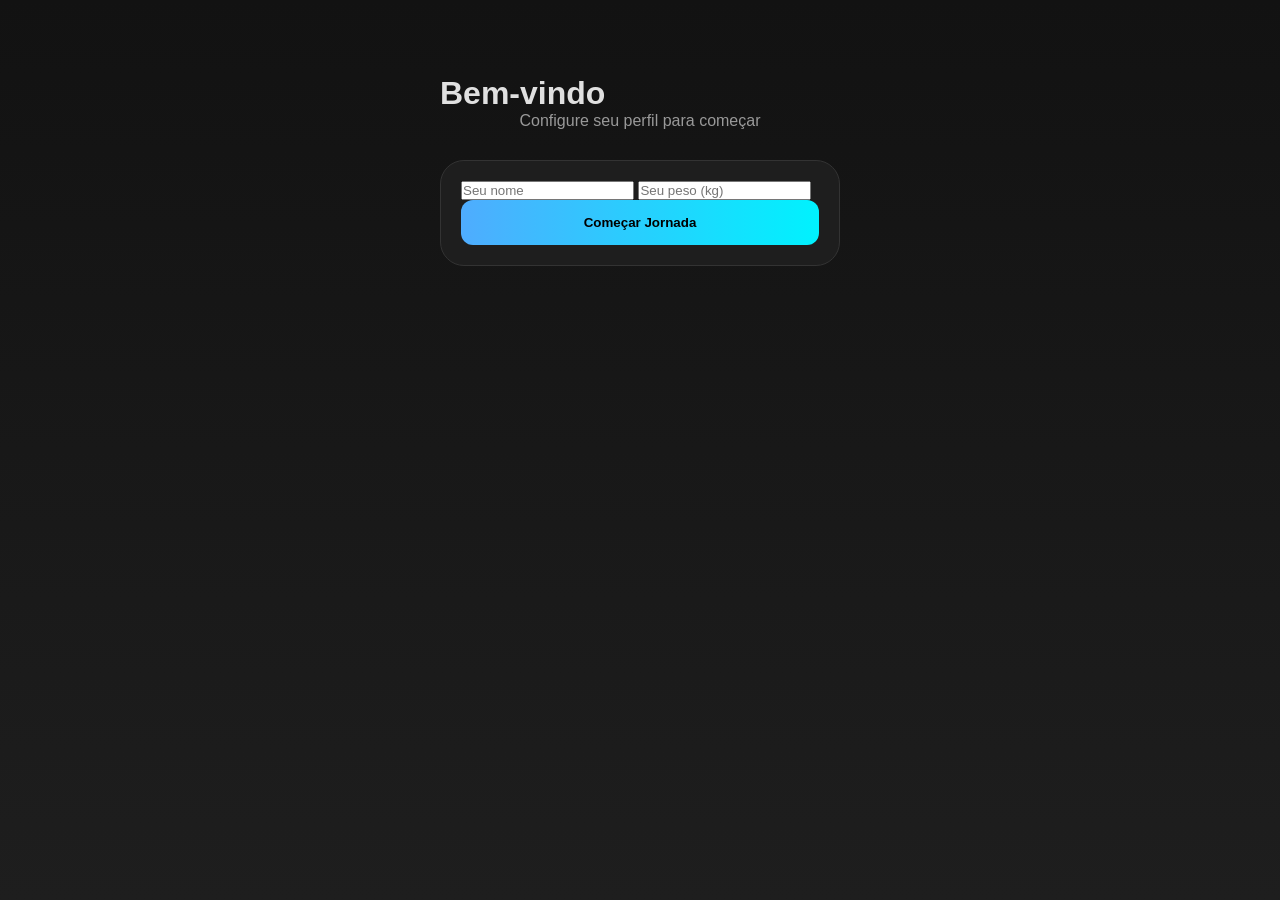
<file: index.html>
<!DOCTYPE html>
<html lang="pt-br">
<head>
    <meta charset="UTF-8">
    <meta name="viewport" content="width=device-width, initial-scale=1.0">
    <title>Saúde Academia - Entrar</title>
    <link rel="stylesheet" href="style.css">
</head>
<body>
    <div class="container">
        <h1 style="margin-top: 50px;">Bem-vindo</h1>
        <p style="text-align:center; color:#999; margin-bottom:30px;">Configure seu perfil para começar</p>
        
        <div class="card">
            <input type="text" id="nome" placeholder="Seu nome">
            <input type="number" id="peso" placeholder="Seu peso (kg)">
            <button class="btn-primary" style="width:100%; padding:15px;" onclick="configurarPerfil()">Começar Jornada</button>
        </div>
    </div>
    <script src="script.js"></script>
</body>
</html>
</file>
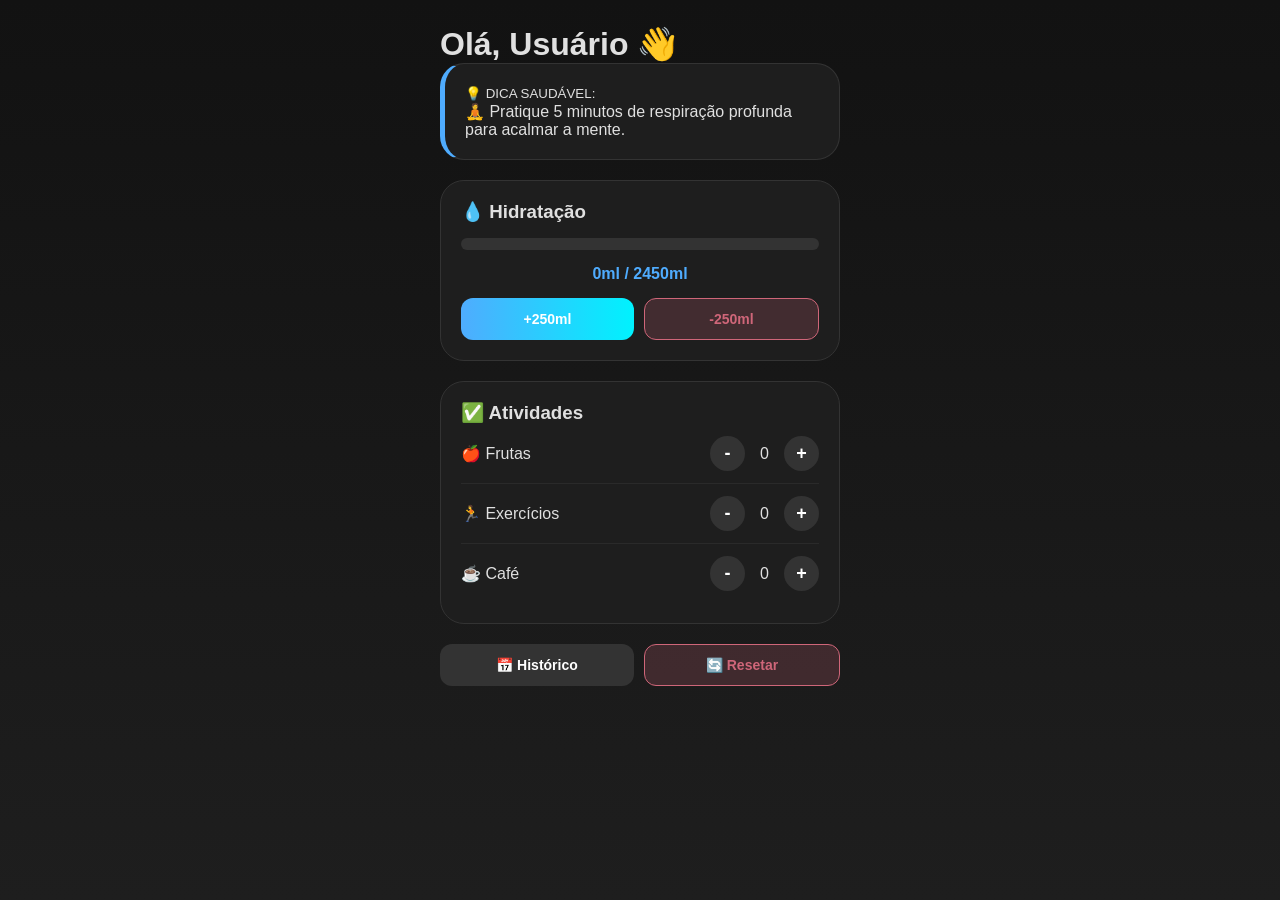
<file: dashboard.html>
<!DOCTYPE html>
<html lang="pt-br">
<head>
    <meta charset="UTF-8">
    
    <!-- Faz o site funcionar bem em celular também -->
    <meta name="viewport" content="width=device-width, initial-scale=1.0">
    
    <title>Painel de Saúde</title>
    
    <!-- Arquivo de estilos -->
    <link rel="stylesheet" href="style.css">
</head>
<body>

<!-- Container principal onde fica toda a aplicação -->
<div class="container">
    
    <!-- Saudação com o nome do usuário -->
    <h1 id="saudacao">Olá! 👋</h1>
    
    <!-- Card com dicas de saúde que mudam automaticamente -->
    <div class="card dica-card">
        <small>💡 DICA SAUDÁVEL:</small>
        <p id="dicaAlimentacao">Carregando dica...</p>
    </div>

    <!-- Card da hidratação -->
    <div class="card">
        <h3>💧 Hidratação</h3>
        
        <!-- Barra de progresso da água -->
        <div class="progress-bar">
            <div id="barraAgua" class="progress"></div>
        </div>

        <!-- Texto mostrando quanto já bebeu -->
        <p id="aguaTexto" style="text-align:center; font-weight:bold; color:#4facfe;">
            0ml / 0ml
        </p>

        <!-- Botões para adicionar ou remover água -->
        <div class="btn-group">
            <button class="btn-primary" onclick="alterarHabito('agua', 250)">+250ml</button>
            <button class="btn-danger" onclick="alterarHabito('agua', -250)">-250ml</button>
        </div>
    </div>

    <!-- Card das atividades diárias -->
    <div class="card">
        <h3>✅ Atividades</h3>

        <!-- Controle de frutas -->
        <div class="habit">
            <span>🍎 Frutas</span>
            <div class="habit-controls">
                <button onclick="alterarHabito('fruta', -1)">-</button>
                <span id="frutaQtd">0</span>
                <button onclick="alterarHabito('fruta', 1)">+</button>
            </div>
        </div>

        <!-- Controle de exercícios -->
        <div class="habit">
            <span>🏃 Exercícios</span>
            <div class="habit-controls">
                <button onclick="alterarHabito('treino', -1)">-</button>
                <span id="treinoQtd">0</span>
                <button onclick="alterarHabito('treino', 1)">+</button>
            </div>
        </div>

        <!-- Controle de café -->
        <div class="habit">
            <span>☕ Café</span>
            <div class="habit-controls">
                <button onclick="alterarHabito('cafe', -1)">-</button>
                <span id="cafeQtd">0</span>
                <button onclick="alterarHabito('cafe', 1)">+</button>
            </div>
        </div>
    </div>

    <!-- Botões de navegação e reset -->
    <div class="btn-group">
        <!-- Vai para a página de histórico -->
        <button onclick="window.location.href='historico.html'">📅 Histórico</button>
        
        <!-- Reseta os dados do dia -->
        <button onclick="resetarDia()" class="btn-danger">🔄 Resetar</button>
    </div>

</div>

<!-- Script principal do sistema -->
<script src="script.js"></script>

</body>
</html>
</file>
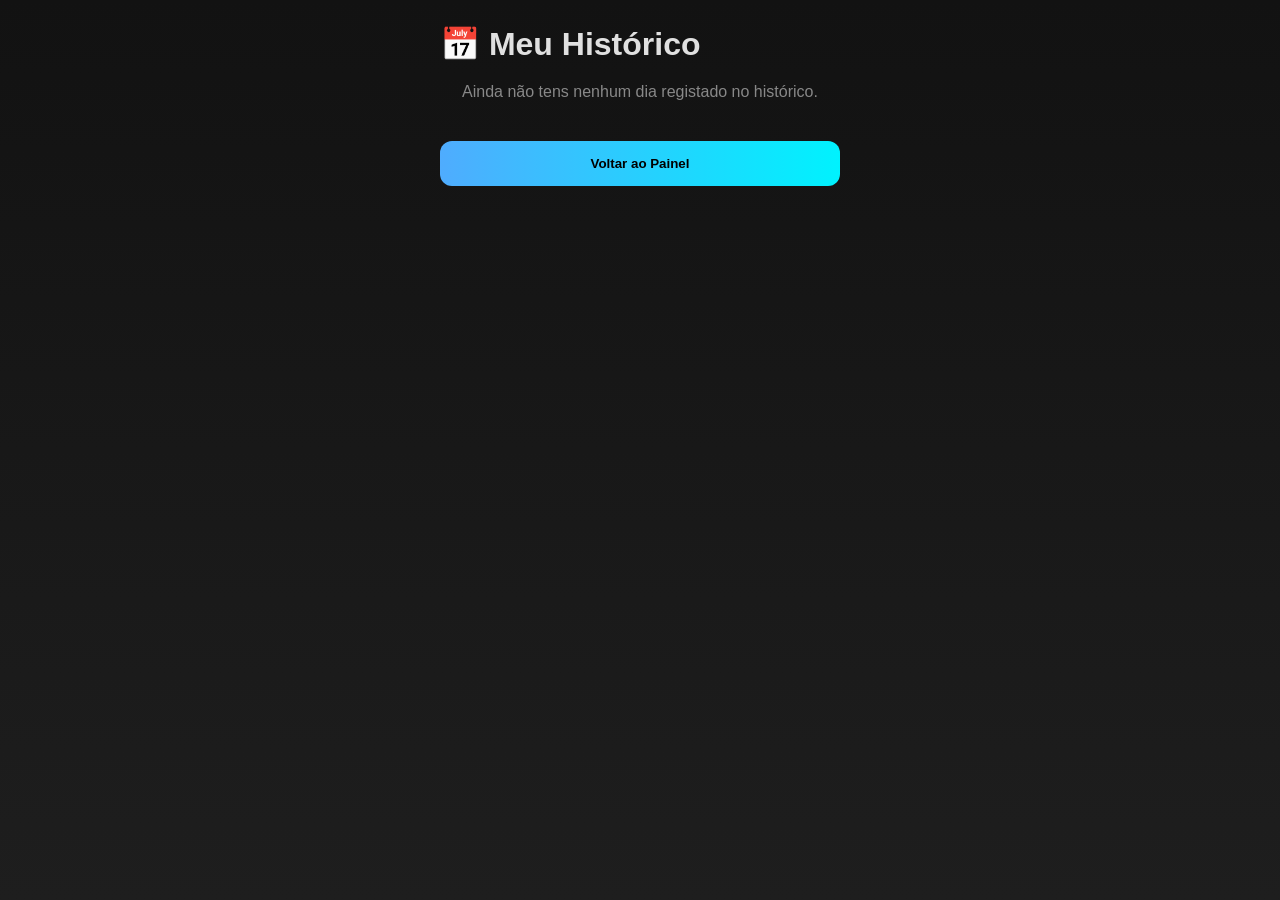
<file: historico.html>
<!DOCTYPE html>
<html lang="pt-br">
<head>
    <meta charset="UTF-8">
    <meta name="viewport" content="width=device-width, initial-scale=1.0">
    <title>Meu Histórico</title>
    <link rel="stylesheet" href="style.css">
</head>
<body>
    <div class="container">
        <h1>📅 Meu Histórico</h1>
        <div id="listaHistorico" style="margin-bottom: 20px;"></div>
        
        <button class="btn-primary" style="width: 100%; padding: 15px;" onclick="window.location.href='dashboard.html'">
            Voltar ao Painel
        </button>
    </div>
    <script src="script.js"></script>
</body>
</html>
</file>
<file: style.css>
:root {
    /* Cores principais do tema (modo escuro) */
    --primary-color: #4facfe;
    --secondary-color: #00f2fe;
    --bg-dark: #121212;
    --bg-card: #1e1e1e;
    --text-main: #e0e0e0;
    --text-muted: #999999;
    --danger: #cf6679;
    --border-color: #333333;
    
    /* Transição padrão para animações e hover */
    --transition: all 0.3s ease;
}

/* Reset básico para evitar diferenças entre navegadores */
* { margin: 0; padding: 0; box-sizing: border-box; }

/* Estilo geral da página */
body {
    font-family: 'Segoe UI', Roboto, sans-serif;
    background: linear-gradient(180deg, var(--bg-dark) 0%, #1e1e1e 100%);
    color: var(--text-main);
    min-height: 100vh;

    /* Centraliza o conteúdo na tela */
    display: flex;
    justify-content: center;
    align-items: flex-start;
}

/* Container principal da aplicação */
.container {
    width: 100%;
    max-width: 450px;
    padding: 25px;

    /* Pequena animação ao carregar */
    animation: fadeIn 0.6s ease;
}

/* =========================
   CARDS
   ========================= */
.card {
    background: var(--bg-card);
    padding: 20px;
    border-radius: 24px;
    margin-bottom: 20px;
    border: 1px solid var(--border-color);
}

/* Card das dicas tem uma borda lateral para destacar */
.dica-card {
    border-left: 5px solid var(--primary-color);
}

/* =========================
   BARRA DE PROGRESSO (ÁGUA)
   ========================= */
.progress-bar {
    width: 100%;
    height: 12px;
    background: #333;
    border-radius: 10px;
    margin: 15px 0;
    overflow: hidden;
}

/* Parte que cresce conforme a pessoa bebe água */
.progress {
    height: 100%;
    width: 0%;
    background: linear-gradient(90deg, var(--primary-color), var(--secondary-color));

    /* Animação quando a barra aumenta */
    transition: width 0.8s cubic-bezier(0.34, 1.56, 0.64, 1);
}

/* =========================
   HÁBITOS (LINHAS)
   ========================= */
.habit {
    display: flex;
    justify-content: space-between;
    align-items: center;

    padding: 12px 0;
    border-bottom: 1px solid #2a2a2a;
}

/* Remove a borda do último item */
.habit:last-child {
    border-bottom: none;
}

/* =========================
   BOTÕES GERAIS
   ========================= */
button {
    cursor: pointer;
    border: none;
    font-weight: 700;
    transition: var(--transition);
    border-radius: 12px;
}

/* Botões redondos de + e - */
.habit-controls {
    display: flex;
    align-items: center;
    gap: 15px;
}

.habit-controls button {
    width: 35px;
    height: 35px;
    border-radius: 50%;
    background: #333;
    color: white;
    font-size: 18px;
}

/* Efeito quando passa o mouse */
.habit-controls button:hover {
    background: var(--primary-color);
}

/* =========================
   GRUPO DE BOTÕES (lado a lado)
   ========================= */
.btn-group {
    display: flex;
    gap: 10px;
    margin-top: 15px;
}

.btn-group button {
    flex: 1;
    padding: 12px;
    font-size: 14px;
    background: #333;
    color: white;
}

/* =========================
   CORES ESPECÍFICAS DE BOTÕES
   ========================= */
.btn-primary {
    background: linear-gradient(90deg, var(--primary-color), var(--secondary-color)) !important;
}

/* Botão de reset / perigo */
.btn-danger {
    background: rgba(207, 102, 121, 0.2) !important;
    color: var(--danger) !important;
    border: 1px solid var(--danger) !important;
}

.btn-danger:hover {
    background: var(--danger) !important;
    color: white !important;
}

/* =========================
   HISTÓRICO
   ========================= */
.card-hist {
    background: #252525;
    padding: 15px;
    border-radius: 15px;
    margin-bottom: 10px;

    /* Borda lateral só pra dar destaque */
    border-left: 4px solid var(--secondary-color);
}

/* Animação quando a página aparece */
@keyframes fadeIn {
    from {
        opacity: 0;
        transform: translateY(10px);
    }
    to {
        opacity: 1;
        transform: translateY(0);
    }
}
</file>
